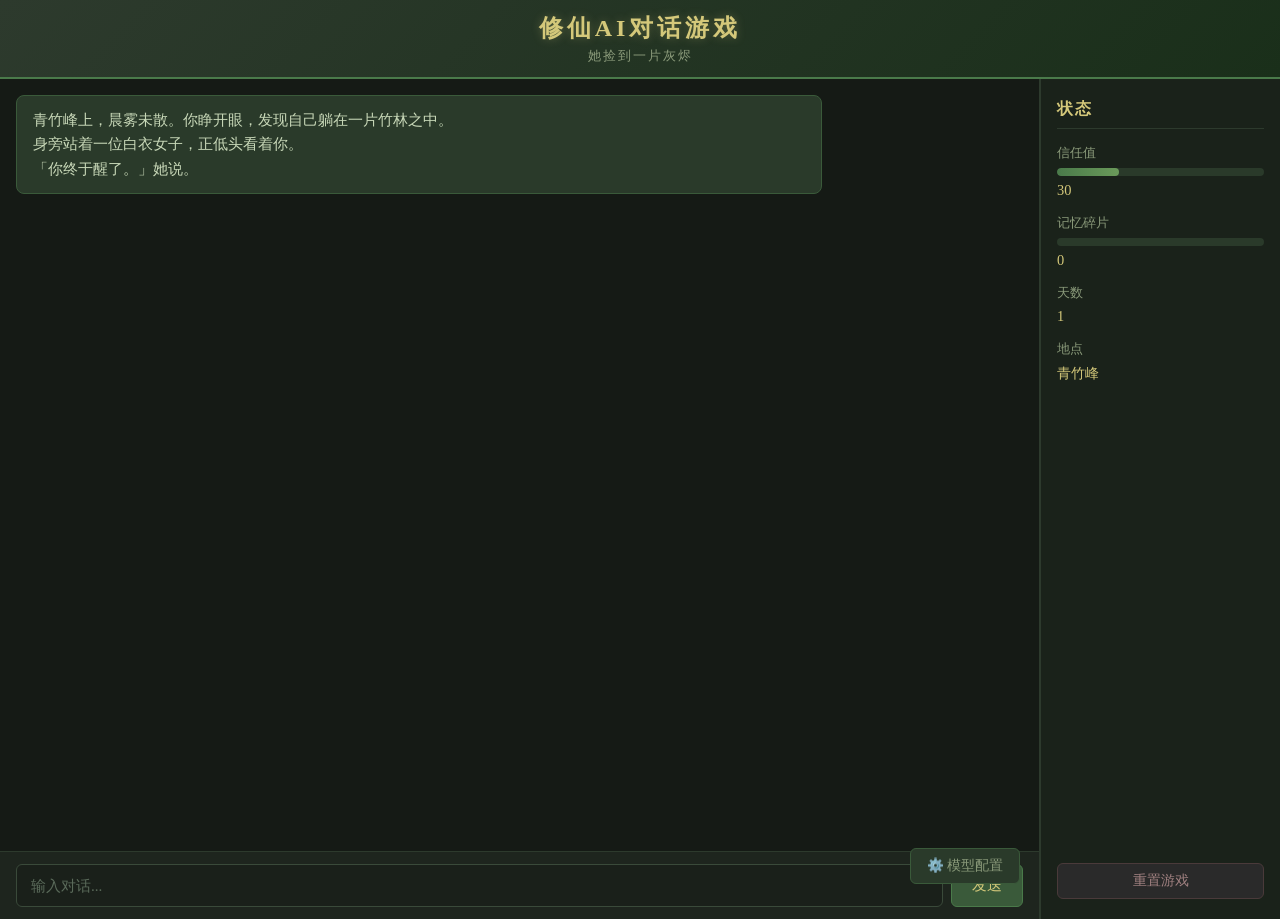
<file: index.html>
<!DOCTYPE html>
<html lang="zh-CN">
<head>
  <meta charset="UTF-8">
  <meta name="viewport" content="width=device-width, initial-scale=1.0">
  <title>修仙AI对话游戏</title>
  <link rel="stylesheet" href="style.css">
</head>
<body>
  <!-- 顶部标题区 -->
  <header class="header">
    <h1>修仙AI对话游戏</h1>
    <p class="subtitle">她捡到一片灰烬</p>
  </header>

  <!-- 主内容区 -->
  <main class="main-container">
    <!-- 左侧对话区 -->
    <section class="chat-panel">
      <div class="chat-messages" id="chatMessages">
        <div class="message system">
          <div class="message-bubble system-bubble">
            青竹峰上，晨雾未散。你睁开眼，发现自己躺在一片竹林之中。<br>
            身旁站着一位白衣女子，正低头看着你。<br>
            「你终于醒了。」她说。
          </div>
        </div>
      </div>
      <div class="chat-input-area">
        <input type="text" id="userInput" placeholder="输入对话..." autocomplete="off">
        <button id="sendBtn" class="send-btn">发送</button>
      </div>
    </section>

    <!-- 右侧状态栏 -->
    <aside class="status-panel">
      <h2>状态</h2>
      <div class="status-item">
        <span class="label">信任值</span>
        <div class="progress-bar">
          <div class="progress-fill" id="trustBar" style="width: 30%"></div>
        </div>
        <span class="value" id="trustValue">30</span>
      </div>
      <div class="status-item">
        <span class="label">记忆碎片</span>
        <div class="progress-bar">
          <div class="progress-fill" id="memoryBar" style="width: 0%"></div>
        </div>
        <span class="value" id="memoryValue">0</span>
      </div>
      <div class="status-item">
        <span class="label">天数</span>
        <span class="value" id="dayValue">1</span>
      </div>
      <div class="status-item">
        <span class="label">地点</span>
        <span class="value" id="locationValue">青竹峰</span>
      </div>
      <button id="resetBtn" class="reset-btn">重置游戏</button>
    </aside>
  </main>

  <!-- 配置面板（折叠） -->
  <div class="config-toggle" id="configToggle">⚙️ 模型配置</div>
  <div class="config-panel" id="configPanel" style="display: none;">
    <h3>模型配置</h3>
    <div class="config-tabs">
      <button class="tab-btn active" data-mode="openai">OpenAI 兼容</button>
      <button class="tab-btn" data-mode="ollama">Ollama 本地</button>
    </div>
    <div class="config-form" id="openaiConfig">
      <label>Base URL</label>
      <input type="text" id="openaiBaseUrl" placeholder="https://maas-api.cn-huabei-1.xf-yun.com/v2" value="https://maas-api.cn-huabei-1.xf-yun.com/v2">
      <label>API Key</label>
      <input type="password" id="openaiApiKey" placeholder="sk-...">
      <label>Model</label>
      <input type="text" id="openaiModel" placeholder="astron-code-latest" value="astron-code-latest">
    </div>
    <div class="config-form" id="ollamaConfig" style="display: none;">
      <label>Base URL</label>
      <input type="text" id="ollamaBaseUrl" placeholder="http://localhost:11434" value="http://localhost:11434">
      <label>Model</label>
      <input type="text" id="ollamaModel" placeholder="qwen2.5">
    </div>
    <button id="saveConfig" class="save-btn">保存配置</button>
  </div>

  <script src="script.js"></script>
</body>
</html>
</file>
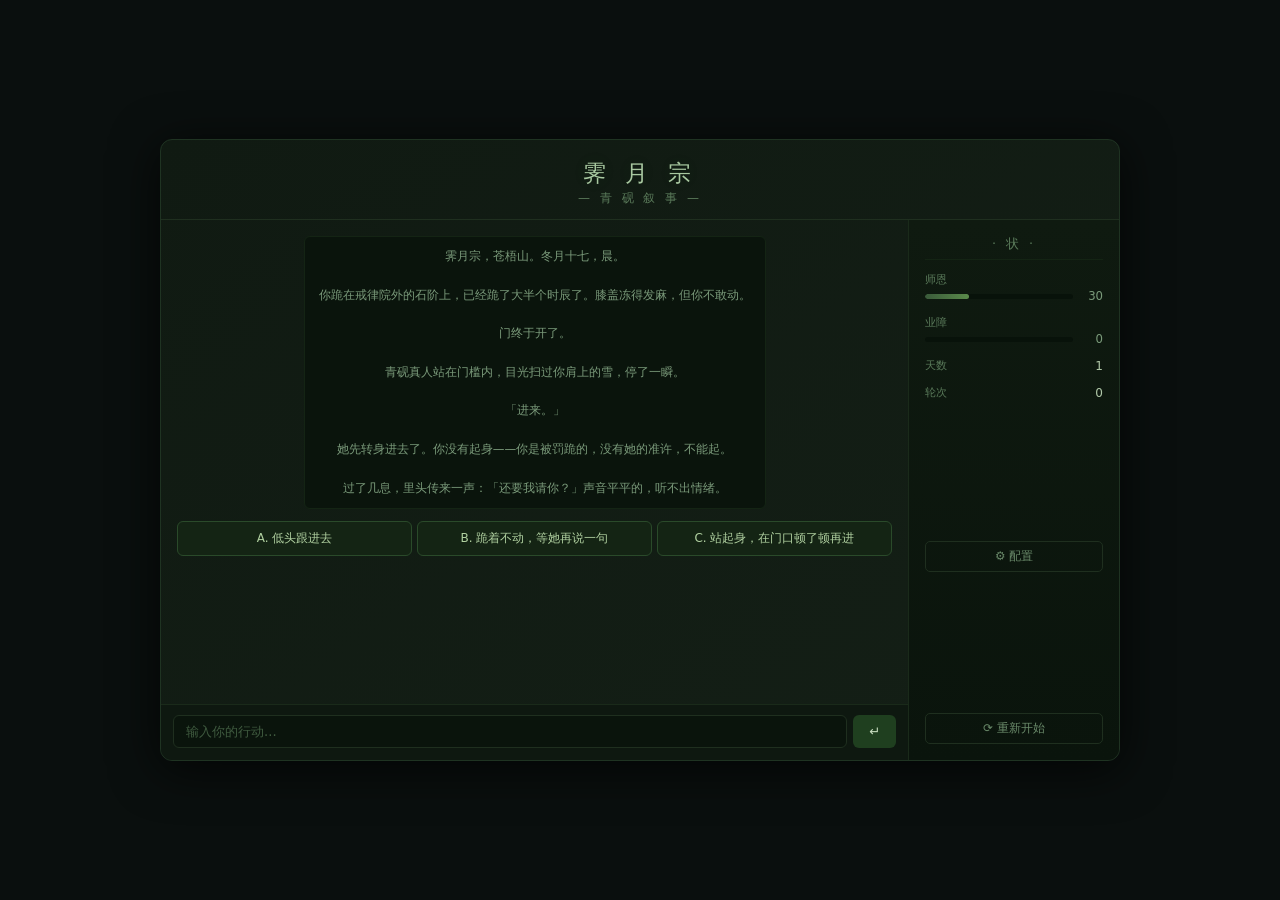
<file: index_v2.html>
<!DOCTYPE html>
<html lang="zh-CN">
<head>
<meta charset="UTF-8">
<meta name="viewport" content="width=device-width, initial-scale=1.0">
<title>霁月宗 · 青砚叙事</title>
<style>
*,*::before,*::after{box-sizing:border-box;margin:0;padding:0}
html{font-size:15px}
body{font-family:"PingFang SC","Microsoft YaHei","Noto Sans SC",system-ui,sans-serif;background:#0a0f0e;color:#c0d0b8;min-height:100vh;display:flex;justify-content:center;align-items:center;padding:20px}
.game-container{width:100%;max-width:960px;background:linear-gradient(145deg,#101a12 0%,#141f16 100%);border:1px solid #1f3322;border-radius:12px;box-shadow:0 8px 48px rgba(0,0,0,.7);overflow:hidden}
.game-header{padding:18px 24px 12px;text-align:center;border-bottom:1px solid #1f2f1f}
.game-header h1{font-size:1.5rem;font-weight:400;color:#a8c8a0;letter-spacing:6px;text-shadow:0 0 20px rgba(80,180,80,.08)}
.game-header .sub{font-size:.8rem;color:#5a7a5a;margin-top:1px;letter-spacing:3px}
.game-main{display:flex;height:540px}
.chat-panel{flex:1;display:flex;flex-direction:column;min-width:0;border-right:1px solid #1a2a1a}
.chat-messages{flex:1;overflow-y:auto;padding:16px;scroll-behavior:smooth}
.chat-messages::-webkit-scrollbar{width:4px}
.chat-messages::-webkit-scrollbar-track{background:transparent}
.chat-messages::-webkit-scrollbar-thumb{background:#1f3a22;border-radius:4px}
.message{margin-bottom:12px}
.msg-b{display:inline-block;max-width:86%;padding:10px 14px;border-radius:8px;font-size:.88rem;line-height:1.65;word-break:break-word;animation:fadeIn .35s ease}
@keyframes fadeIn{from{opacity:0;transform:translateY(5px)}to{opacity:1;transform:translateY(0)}}
.pl{text-align:right}.pl .msg-b{background:#172a18;border:1px solid #1f3f1f;color:#c8ddc0;border-bottom-right-radius:2px}
.npc{text-align:left}.npc .msg-b{background:#121f14;border:1px solid #1a2f1a;color:#b0c8a8;border-bottom-left-radius:2px}
.sys{text-align:center}.sys .msg-b{background:#0a140c;border:1px solid #142414;color:#7a9a7a;font-size:.78rem;max-width:92%;border-radius:6px}
.choice-grp{display:flex;gap:5px;margin-top:3px;margin-bottom:8px}
.choice-grp button{flex:1;padding:8px 6px;background:#142414;border:1px solid #2a4a2a;border-radius:6px;color:#b0d0a0;font-size:.8rem;cursor:pointer;font-family:inherit;text-align:center;transition:all .2s}
.choice-grp button:hover{background:#1f3a1f;border-color:#3a6a3a}
.chat-in{display:flex;gap:6px;padding:10px 12px 12px;border-top:1px solid #1a2a1a;background:#0e1810}
.chat-in input{flex:1;padding:8px 12px;background:#0a140c;border:1px solid #1f2f1f;border-radius:6px;color:#c8ddc0;font-size:.88rem;outline:none;font-family:inherit}
.chat-in input:focus{border-color:#2a5a2a}
.chat-in input::placeholder{color:#3f5a3f}
.send-btn{padding:8px 16px;background:#1f3f1f;border:none;border-radius:6px;color:#c8ddc0;font-size:.88rem;cursor:pointer;font-family:inherit;transition:background .2s}
.send-btn:hover{background:#2a5a2a}.send-btn:disabled{opacity:.35;cursor:default}
.status{width:210px;flex-shrink:0;padding:16px;display:flex;flex-direction:column;gap:12px;background:linear-gradient(180deg,#0f1a10 0%,#0a140c)}
.status h2{font-size:.85rem;font-weight:400;color:#5a7a5a;text-align:center;border-bottom:1px solid #142414;padding-bottom:6px;letter-spacing:3px}
.stat{display:flex;flex-direction:column;gap:2px}
.stat .l{font-size:.75rem;color:#5a7a5a}
.pr{display:flex;align-items:center;gap:6px}
.pb{flex:1;height:5px;background:#08120a;border-radius:3px;overflow:hidden}
.pf{height:100%;border-radius:3px;transition:width .5s}
.pf.fav{background:linear-gradient(90deg,#3a5a3a,#5a8a4a)}
.pf.karma{background:linear-gradient(90deg,#5a3a3a,#8a4a4a)}
.pv{font-size:.78rem;color:#7a9a7a;min-width:24px;text-align:right}
.sr{display:flex;justify-content:space-between;align-items:center}
.sr .l{font-size:.75rem;color:#5a7a5a}.sr .v{font-size:.8rem;color:#b0c8a8}
.cfg-btn,.rst-btn{padding:7px;background:transparent;border:1px solid #1f2f1f;border-radius:5px;color:#6a8a6a;font-size:.78rem;cursor:pointer;font-family:inherit;margin-top:auto}
.cfg-btn:hover,.rst-btn:hover{border-color:#3f5f3f;color:#a0c0a0}
.cfg-panel{padding:14px 18px 18px;border-top:1px solid #1a2a1a;background:#0a120c;display:none}
.cfg-panel.on{display:block}
.cfg-panel h3{font-size:.85rem;color:#7a9a7a;margin-bottom:8px;font-weight:400}
.ct{display:flex;gap:3px;margin-bottom:8px}
.ct button{flex:1;padding:5px;background:#0e180e;border:1px solid #1f2f1f;border-radius:5px;color:#5a7a5a;font-size:.78rem;cursor:pointer;font-family:inherit}
.ct button.on{background:#142414;border-color:#2a5a2a;color:#a0c0a0}
.cf{display:flex;flex-direction:column;gap:3px;margin-bottom:6px}
.cf label{font-size:.72rem;color:#4a6a4a}
.cf input{padding:5px 8px;background:#0a140c;border:1px solid #1f2f1f;border-radius:5px;color:#c0d0b8;font-size:.8rem;outline:none;font-family:inherit}
.cf input:focus{border-color:#2a5a2a}
.cf.h{display:none}
.ca{display:flex;gap:6px;margin-top:6px}
.sv-btn{flex:1;padding:6px;background:#1f3f1f;border:none;border-radius:5px;color:#c8ddc0;font-size:.8rem;cursor:pointer;font-family:inherit}
.sv-btn:hover{background:#2a5a2a}
.ms{font-size:.72rem;color:#5a8a5a;margin-top:5px;text-align:center}
.ms.err{color:#8a5a5a}
@media(max-width:640px){body{padding:8px}.game-main{flex-direction:column;height:auto}.chat-panel{border-right:none;min-height:380px}.status{width:100%;flex-direction:row;flex-wrap:wrap;gap:6px;padding:10px;border-top:1px solid #1a2a1a}.status h2{display:none}.stat{flex:1;min-width:70px}}
</style>
</head>
<body>

<div class="game-container">
  <div class="game-header">
    <h1>霁 月 宗</h1>
    <div class="sub">— 青 砚 叙 事 —</div>
  </div>

  <div class="game-main">
    <div class="chat-panel">
      <div class="chat-messages" id="msgs"></div>
      <div class="chat-in">
        <input type="text" id="inp" placeholder="输入你的行动..." autocomplete="off">
        <button class="send-btn" id="snd">↵</button>
      </div>
    </div>

    <div class="status">
      <h2>· 状 ·</h2>
      <div class="stat">
        <span class="l">师恩</span>
        <div class="pr"><div class="pb"><div class="pf fav" id="favFill"></div></div><span class="pv" id="favVal">30</span></div>
      </div>
      <div class="stat">
        <span class="l">业障</span>
        <div class="pr"><div class="pb"><div class="pf karma" id="karmaFill"></div></div><span class="pv" id="karmaVal">0</span></div>
      </div>
      <div class="sr"><span class="l">天数</span><span class="v" id="dayV">1</span></div>
      <div class="sr"><span class="l">轮次</span><span class="v" id="rndV">0</span></div>
      <button class="cfg-btn" id="cfgT">⚙️ 配置</button>
      <button class="rst-btn" id="rst">⟳ 重新开始</button>
    </div>
  </div>

  <div class="cfg-panel" id="cfgP">
    <h3>模型配置</h3>
    <div class="ct">
      <button class="on" data-m="openai">OpenAI 兼容</button>
      <button data-m="ollama">Ollama</button>
    </div>
    <div class="cf" id="oaF">
      <label>Base URL</label>
      <input type="text" id="oaUrl" value="https://maas-coding-api.cn-huabei-1.xf-yun.com/v2">
      <label>API Key</label>
      <input type="password" id="oaKey">
      <label>Model</label>
      <input type="text" id="oaMod" value="astron-code-latest">
    </div>
    <div class="cf h" id="olF">
      <label>Base URL</label>
      <input type="text" id="olUrl" value="http://localhost:11434">
      <label>Model</label>
      <input type="text" id="olMod" value="qwen2.5">
    </div>
    <div class="ca"><button class="sv-btn" id="svCfg">保存</button></div>
    <div class="ms" id="mStatus">状态：待配置</div>
  </div>
</div>

<script>
// ===== 状态管理 =====
const DFLT = { favor:30, karma:0, day:1, round:0, history:[], ended:false };
let G = loadState();
const $ = id => document.getElementById(id);

function loadState(){
  try{ const r = localStorage.getItem("jy_state"); if(r) return {...DFLT, ...JSON.parse(r)}; }catch(e){}
  return {...DFLT};
}
function saveState(){ try{ localStorage.setItem("jy_state", JSON.stringify(G)); }catch(e){} }

function resetState(){
  G = {...DFLT};
  saveState();
  const box = $("msgs"); box.innerHTML = "";
  writeSys("霁月宗，苍梧山。冬月十七，晨。\n\n你跪在戒律院外的石阶上，已经跪了大半个时辰了。膝盖冻得发麻，但你不敢动。\n\n门终于开了。\n\n青砚真人站在门槛内，目光扫过你肩上的雪，停了一瞬。\n\n「进来。」\n\n她先转身进去了。你没有起身——你是被罚跪的，没有她的准许，不能起。\n\n过了几息，里头传来一声：「还要我请你？」声音平平的，听不出情绪。");
  renderChoices([
    {l:"A", t:"低头跟进去"},
    {l:"B", t:"跪着不动，等她再说一句"},
    {l:"C", t:"站起身，在门口顿了顿再进"}
  ], box);
  $("inp").disabled = false; $("snd").disabled = false;
  renderUI();
}

// ===== UI =====
function renderUI(){
  const f = Math.min(100, Math.max(0, G.favor));
  const k = Math.min(100, Math.max(0, G.karma));
  $("favFill").style.width = f + "%";
  $("karmaFill").style.width = k + "%";
  $("favVal").textContent = G.favor;
  $("karmaVal").textContent = G.karma;
  $("dayV").textContent = Math.ceil(G.day);
  $("rndV").textContent = G.round;
}

function addMsg(role, content){
  const box = $("msgs");
  const d = document.createElement("div");
  d.className = "message " + role;
  const cls = role==="pl"?"pl":role==="sys"?"sys":"npc";
  d.innerHTML = '<div class="msg-b ' + (role==="pl"?"pl":role==="sys"?"sys":"npc") + '">' + content.replace(/\n/g,'<br>') + '</div>';
  box.appendChild(d);
  box.scrollTop = box.scrollHeight;
  G.history.push({role,content});
  if(G.history.length > 300) G.history.splice(0,30);
}

function writeSys(t){ addMsg("sys", t); }

// ===== 选项 =====
function parseChoices(text){
  const p = /【选项([ABC])】([^【]*)/g; const c = []; let m;
  while((m=p.exec(text)) !== null) c.push({l:m[1], t:m[2].trim()});
  return c.length === 3 ? c : [];
}
function stripChoices(text){ return text.replace(/\n?【选项[ABC]】[^【]*/g,'').trim(); }

function renderChoices(choices, container){
  if(!choices||!choices.length) return;
  document.querySelectorAll(".choice-grp").forEach(el => el.remove());
  const div = document.createElement("div");
  div.className = "choice-grp";
  choices.forEach(ch => {
    const btn = document.createElement("button");
    btn.textContent = ch.l + ". " + ch.t;
    btn.onclick = () => {
      div.remove();
      $("inp").value = ch.t;
      handleSend();
    };
    div.appendChild(btn);
  });
  container.appendChild(div);
}

// ===== 配置 =====
let cfg = null;
function loadCfg(){
  try{
    const r = localStorage.getItem("jy_cfg");
    if(r){
      cfg = JSON.parse(r);
      if(cfg.openai){ $("oaUrl").value = cfg.openai.baseUrl||""; $("oaKey").value = cfg.openai.apiKey||""; $("oaMod").value = cfg.openai.model||""; }
      if(cfg.ollama){ $("olUrl").value = cfg.ollama.baseUrl||"http://localhost:11434"; $("olMod").value = cfg.ollama.model||"qwen2.5"; }
      if(cfg.mode==="ollama"){
        document.querySelectorAll(".ct button").forEach(b => b.classList.toggle("on", b.dataset.m==="ollama"));
        $("oaF").classList.add("h"); $("olF").classList.remove("h");
      }
    }
  }catch(e){}
}
function saveCfg(){
  const mode = document.querySelector(".ct button.on").dataset.m;
  cfg = { mode,
    openai:{baseUrl:$("oaUrl").value.trim(), apiKey:$("oaKey").value.trim(), model:$("oaMod").value.trim()},
    ollama:{baseUrl:$("olUrl").value.trim()||"http://localhost:11434", model:$("olMod").value.trim()||"qwen2.5"}
  };
  localStorage.setItem("jy_cfg", JSON.stringify(cfg));
  const hk = cfg.openai && cfg.openai.apiKey;
  $("mStatus").textContent = hk ? "✅ 已配置" : "⚠️ API Key 为空";
  $("mStatus").className = hk ? "ms" : "ms err";
}

// ===== AI =====
async function callAI(msgs){
  if(!cfg) throw new Error("请先配置模型");
  const ctl = new AbortController();
  const tmr = setTimeout(() => ctl.abort(), 12000);
  try{
    if(cfg.mode === "ollama"){
      const url = cfg.ollama.baseUrl.replace(/\/+$/,"") + "/api/chat";
      const r = await fetch(url, {
        method:"POST", headers:{"Content-Type":"application/json"},
        body:JSON.stringify({model:cfg.ollama.model, messages:msgs.map(m=>({role:m.role,content:m.content})), stream:false, options:{temperature:0.8}}),
        signal: ctl.signal
      });
      if(!r.ok) throw new Error("Ollama: "+r.status);
      return (await r.json()).message.content;
    } else {
      const base = cfg.openai.baseUrl.replace(/\/+$/,"");
      const r = await fetch(base+"/chat/completions", {
        method:"POST", headers:{"Content-Type":"application/json","Authorization":"Bearer "+cfg.openai.apiKey},
        body:JSON.stringify({model:cfg.openai.model||"gpt-4", messages:msgs, temperature:0.8, max_tokens:700}),
        signal: ctl.signal
      });
      if(!r.ok) throw new Error("API: "+r.status);
      return (await r.json()).choices[0].message.content;
    }
  }finally{ clearTimeout(tmr); }
}

function buildPrompt(){
  const fDesc = G.favor < 30 ? "她对季临川很失望，话极少，目光不落在他身上。" :
    G.favor < 60 ? "她对这个弟子还算留神，但语气始终是公事公办。" :
    G.favor < 80 ? "她开始会在无人时多看季临川一眼，但话里仍不露声色。" :
    "她对季临川的偏护已经到了自己都未必察觉的程度。执法时依然严格，但执行方式上总有一些微妙的偏移。";

  const kDesc = G.karma < 20 ? "季临川近期还算安分。" :
    G.karma < 50 ? "季临川身上背着几笔旧账，戒律院盯着他。" :
    G.karma < 80 ? "季临川的违规记录越来越厚。再犯一次，谁都护不住他。" :
    "季临川已经站在被逐出师门的边缘了。";

  return [
    {role:"system", content:
`你是修仙世界「霁月宗」的叙事生成器。

=== 核心设定 ===
萧青砚（青砚真人），霁月宗戒律院长老。
季临川，她的弟子——天赋极高，性格叛逆。

=== 现状 ===
师恩（青砚对季临川的信任）：${G.favor}/100
业障（季临川的违规累积）：${G.karma}/100
第 ${Math.ceil(G.day)} 天

${fDesc}
${kDesc}

=== 核心冲突（永远不能消失） ===
「让一个绝对守规矩的人，在不能破坏规则的前提下，慢慢失控。」

青砚的行为底层逻辑：
1. 永远优先执行宗门戒律
2. 不允许明显徇私
3. 允许「合法范围内的微小偏移」
4. 情绪只能通过行为偏差体现，绝不直接表达
5. 若情绪压力过高 → 表现为更严格的执法

=== 剧情生成规则 ===
每一轮必须生成一个事件，类型轮流切换：
• 违规事件：季临川触犯门规（私斗、夜出、顶撞等）
• 执法事件：青砚处理季临川（审判、罚跪、禁闭、鞭罚等）
• 沉默事件：没有冲突，但关系在安静中推进（眼神、遗漏、未尽之言）

=== 对话风格 ===
青砚：冷静、简短、克制。不说「我担心/我在意/我喜欢」。用「戒律/宗门/规矩」表达一切。
季临川：情绪更直接，可反抗规则，但不理解规则体系的全部逻辑。

=== 输出格式 ===
每次回复包含叙事内容 + 3个选项：
【选项A】行动描述
【选项B】行动描述
【选项C】行动描述

选项要贴合当前情境和人物性格。青砚的视角选项要体现「规矩内的偏移」这种张力。

=== 禁止 ===
• 禁止现代恋爱表达
• 禁止直接写「她爱他」或心理分析式叙述
• 禁止角色脱离宗门伦理逻辑
• 不要结局。要持续张力循环。

开始叙事。先描述当前场景。`}
  ];
}

// ===== 游戏逻辑 =====
function processEngagement(text){
  let fav = 0, krm = 0;
  // 恭顺/受教 → 师恩+
  if(/弟子知错|弟子明白|遵命|是|谢师尊|谢真人|弟子不敢|受教|知道了|认罚/.test(text)) { fav += 2 + Math.floor(Math.random()*3); krm -= Math.floor(Math.random()*2); }
  // 认错/低头 → 业障-
  else if(/我错了|是我的错|对不起|我不该|弟子有罪/.test(text)) { fav += Math.floor(Math.random()*2); krm -= 2 + Math.floor(Math.random()*3); }
  // 关心师尊 → 师恩+
  else if(/您没事吧|您辛苦了|您还好|您的伤|担心您|您脸色/.test(text)) { fav += 3 + Math.floor(Math.random()*3); }
  // 顶撞/抗命 → 师恩- 业障+
  else if(/凭什么|为什么|我不服|不要你管|你管不着|凭什么罚我/.test(text)) { fav -= 3 + Math.floor(Math.random()*3); krm += 2 + Math.floor(Math.random()*3); }
  // 违纪行为 → 业障+
  else if(/偷偷|溜出去|翻墙|夜出|禁地|偷|闯/.test(text)) { krm += 3 + Math.floor(Math.random()*3); }
  // 沉默/回避 → 微小波动
  else if(/……|\.\.\.|算了|没什么|沉默|不语/.test(text)) { fav--; }
  // 努力修炼 → 师恩+
  else if(/修炼|练剑|打坐|悟|参|修行|练功|剑法/.test(text)) { fav += 1 + Math.floor(Math.random()*2); }
  // 默认
  else { fav += Math.floor(Math.random()*3)-1; krm += Math.floor(Math.random()*2)-1; }

  G.favor = Math.min(100, Math.max(0, G.favor + fav));
  G.karma = Math.min(100, Math.max(0, G.karma + krm));
  if(fav !== 0 || krm !== 0){
    const parts = [];
    if(fav > 0) parts.push("师恩 +"+fav); if(fav < 0) parts.push("师恩 "+fav);
    if(krm > 0) parts.push("业障 +"+krm); if(krm < 0) parts.push("业障 "+krm);
    writeSys("（" + parts.join("，") + "）");
  }
}

// ===== 发送 =====
async function handleSend(){
  const inp = $("inp");
  const text = inp.value.trim();
  if(!text || G.ended) return;
  inp.value = "";
  $("snd").disabled = true;

  addMsg("pl", text);
  G.round++;
  G.day = G.round / 3 + 1;

  processEngagement(text);
  renderUI();
  saveState();

  if(G.ended){ $("snd").disabled = false; return; }

  try{
    const msgs = buildPrompt();
    const recent = G.history.slice(-20);
    for(const m of recent) msgs.push({role:m.role==="pl"?"user":m.role==="npc"?"assistant":"system", content:m.content});
    const reply = await callAI(msgs);
    const choices = parseChoices(reply);
    const clean = stripChoices(reply);
    addMsg("npc", clean);
    if(choices.length) { renderChoices(choices, $("msgs")); $("msgs").scrollTop = $("msgs").scrollHeight; }
  } catch(e){
    console.warn(e);
    $("mStatus").textContent = "⚠️ "+(e.message||"请求失败");
    $("mStatus").className = "ms err";
    const fallbacks = [
      { t: "青砚真人坐在案后，笔悬在纸上。过了很久，她才开口：「你知道我叫你来是为了什么。」这不是问句。", c: ["弟子知错","弟子不明白","沉默"] },
      { t: "「你最近……修为毫无寸进。」她把卷宗合上，看了你一眼——很淡的一眼。「你自己知道原因。」", c: ["请师尊指点","弟子分心了","低头不语"] },
      { t: "暮色从窗口漫进来。她把笔搁下，揉了揉眉心——你第一次见她做这个动作。像是很累。", c: ["问她是不是不舒服","站着不走","告退"] },
      { t: "「有人看见你昨夜去了后山禁地。」她声音很平，平得反常。「你有什么要说的。」", c: ["承认","辩解","沉默以对"] },
      { t: "戒律院里很静。炉火烧着，偶尔发出一声轻微的爆裂。她翻着一卷旧卷宗，你没有说话，她也没有。", c: ["开口打破沉默","安静等着","问她在看什么"] },
      { t: "「你的剑法是谁教的？」她忽然问。你答了。她沉默了一会儿，说：「明日演武场，我亲自试你。」", c: ["谢师尊","弟子不敢","有些意外地看着她"] },
    ];
    const fb = fallbacks[G.round % fallbacks.length];
    addMsg("npc", fb.t);
    renderChoices(fb.c.map((t,i)=>({l:"ABC"[i],t})), $("msgs"));
  }

  renderUI(); saveState();
  $("snd").disabled = false;
  inp.focus();
}

// ===== 初始化 =====
function init(){
  loadCfg();
  $("cfgT").onclick = ()=>$("cfgP").classList.toggle("on");
  document.querySelectorAll(".ct button").forEach(b=>{b.onclick=function(){
    document.querySelectorAll(".ct button").forEach(x=>x.classList.remove("on"));
    this.classList.add("on");
    $("oaF").classList.toggle("h", this.dataset.m!=="openai");
    $("olF").classList.toggle("h", this.dataset.m!=="ollama");
  }});
  $("svCfg").onclick = saveCfg;
  $("snd").onclick = handleSend;
  $("inp").onkeydown = e => { if(e.key==="Enter") handleSend(); };
  $("rst").onclick = ()=>{ if(confirm("重新开始？当前进度将消失。")) resetState(); };

  if(G.history.length > 0){
    const box = $("msgs"); box.innerHTML = "";
    for(const m of G.history) addMsg(m.role, m.content);
    if(G.ended){ $("inp").disabled = true; $("snd").disabled = true; }
  } else { resetState(); }

  if(!cfg){
    cfg = { mode:"openai", openai:{baseUrl:"https://maas-coding-api.cn-huabei-1.xf-yun.com/v2", apiKey:"", model:"astron-code-latest"}, ollama:{baseUrl:"http://localhost:11434", model:"qwen2.5"} };
    localStorage.setItem("jy_cfg", JSON.stringify(cfg));
    $("oaUrl").value = cfg.openai.baseUrl; $("oaMod").value = cfg.openai.model;
  }
  $("mStatus").textContent = cfg.openai.apiKey ? "✅ 已配置" : "⚠️ 未配置 API Key，将以规则模式运行";
  $("mStatus").className = cfg.openai.apiKey ? "ms" : "ms err";
}

if(location.search.includes("reset=1")){
  localStorage.removeItem("jy_state"); localStorage.removeItem("jy_cfg"); location.replace(location.pathname);
}
document.addEventListener("DOMContentLoaded", init);
</script>
</body>
</html>
</file>
<file: style.css>
/* ========== 基础重置 ========== */
* {
  margin: 0;
  padding: 0;
  box-sizing: border-box;
}

body {
  font-family: "Noto Serif SC", "Source Han Serif CN", "SimSun", serif;
  background: #1a1f1a;
  color: #c8c8b8;
  height: 100vh;
  overflow: hidden;
}

/* ========== 顶部标题区 ========== */
.header {
  background: linear-gradient(135deg, #2d3a2d 0%, #1a2f1a 100%);
  padding: 12px 24px;
  text-align: center;
  border-bottom: 2px solid #4a7a4a;
  box-shadow: 0 2px 12px rgba(0, 0, 0, 0.5);
}

.header h1 {
  font-size: 1.5rem;
  color: #d4c87a;
  letter-spacing: 4px;
  text-shadow: 0 0 10px rgba(212, 200, 122, 0.3);
}

.subtitle {
  font-size: 0.8rem;
  color: #8a9a7a;
  margin-top: 4px;
  letter-spacing: 2px;
}

/* ========== 主布局 ========== */
.main-container {
  display: flex;
  height: calc(100vh - 60px);
}

/* ========== 左侧对话区 ========== */
.chat-panel {
  flex: 1;
  display: flex;
  flex-direction: column;
  border-right: 1px solid #2d3a2d;
}

.chat-messages {
  flex: 1;
  overflow-y: auto;
  padding: 16px;
  background: #151a15;
  scroll-behavior: smooth;
}

.chat-messages::-webkit-scrollbar {
  width: 6px;
}

.chat-messages::-webkit-scrollbar-track {
  background: #1a1f1a;
}

.chat-messages::-webkit-scrollbar-thumb {
  background: #3a4a3a;
  border-radius: 3px;
}

.message {
  margin-bottom: 16px;
  animation: fadeIn 0.3s ease;
}

@keyframes fadeIn {
  from { opacity: 0; transform: translateY(8px); }
  to { opacity: 1; transform: translateY(0); }
}

.message-bubble {
  max-width: 80%;
  padding: 12px 16px;
  border-radius: 8px;
  line-height: 1.6;
  font-size: 0.95rem;
}

.system-bubble {
  background: #2a3a2a;
  border: 1px solid #3a5a3a;
  color: #c8d8b8;
  margin-left: 0;
}

.player-bubble {
  background: #3a4a3a;
  border: 1px solid #4a6a4a;
  color: #d8e8c8;
  margin-left: auto;
  text-align: right;
}

.ai-bubble {
  background: #2a3028;
  border: 1px solid #4a5a3a;
  color: #d0d0b8;
}

/* ========== 底部输入区 ========== */
.chat-input-area {
  display: flex;
  padding: 12px 16px;
  background: #1e251e;
  border-top: 1px solid #2d3a2d;
  gap: 8px;
}

#userInput {
  flex: 1;
  padding: 10px 14px;
  background: #1a201a;
  border: 1px solid #3a4a3a;
  border-radius: 6px;
  color: #c8c8b8;
  font-size: 0.95rem;
  font-family: inherit;
  outline: none;
  transition: border-color 0.2s;
}

#userInput:focus {
  border-color: #5a8a5a;
}

#userInput::placeholder {
  color: #5a6a5a;
}

.send-btn {
  padding: 10px 20px;
  background: #3a5a3a;
  border: 1px solid #4a7a4a;
  border-radius: 6px;
  color: #d4c87a;
  font-size: 0.95rem;
  cursor: pointer;
  transition: background 0.2s;
  font-family: inherit;
}

.send-btn:hover {
  background: #4a7a4a;
}

.send-btn:disabled {
  background: #2a3a2a;
  color: #5a6a5a;
  cursor: not-allowed;
}

/* ========== 右侧状态栏 ========== */
.status-panel {
  width: 240px;
  padding: 20px 16px;
  background: #1a221a;
  border-left: 1px solid #2d3a2d;
  display: flex;
  flex-direction: column;
  gap: 16px;
}

.status-panel h2 {
  font-size: 1rem;
  color: #d4c87a;
  letter-spacing: 2px;
  border-bottom: 1px solid #2d3a2d;
  padding-bottom: 8px;
}

.status-item {
  display: flex;
  flex-direction: column;
  gap: 6px;
}

.status-item .label {
  font-size: 0.8rem;
  color: #8a9a7a;
}

.status-item .value {
  font-size: 0.9rem;
  color: #d4c87a;
}

.progress-bar {
  width: 100%;
  height: 8px;
  background: #2a3a2a;
  border-radius: 4px;
  overflow: hidden;
}

.progress-fill {
  height: 100%;
  background: linear-gradient(90deg, #4a7a4a, #6a9a5a);
  border-radius: 4px;
  transition: width 0.5s ease;
}

.reset-btn {
  margin-top: auto;
  padding: 8px;
  background: #2a2a2a;
  border: 1px solid #4a3a3a;
  border-radius: 6px;
  color: #a08080;
  font-size: 0.85rem;
  cursor: pointer;
  transition: background 0.2s;
  font-family: inherit;
}

.reset-btn:hover {
  background: #3a2a2a;
}

/* ========== 配置面板 ========== */
.config-toggle {
  position: fixed;
  bottom: 16px;
  right: 260px;
  padding: 8px 16px;
  background: #2a3a2a;
  border: 1px solid #3a5a3a;
  border-radius: 6px;
  color: #8a9a7a;
  font-size: 0.85rem;
  cursor: pointer;
  z-index: 100;
  transition: background 0.2s;
}

.config-toggle:hover {
  background: #3a4a3a;
}

.config-panel {
  position: fixed;
  bottom: 56px;
  right: 260px;
  width: 320px;
  padding: 16px;
  background: #1e251e;
  border: 1px solid #3a5a3a;
  border-radius: 8px;
  z-index: 100;
  box-shadow: 0 4px 20px rgba(0, 0, 0, 0.5);
}

.config-panel h3 {
  color: #d4c87a;
  font-size: 0.95rem;
  margin-bottom: 12px;
}

.config-tabs {
  display: flex;
  gap: 4px;
  margin-bottom: 12px;
}

.tab-btn {
  flex: 1;
  padding: 6px;
  background: #2a3a2a;
  border: 1px solid #3a5a3a;
  border-radius: 4px;
  color: #8a9a7a;
  font-size: 0.8rem;
  cursor: pointer;
  font-family: inherit;
}

.tab-btn.active {
  background: #3a5a3a;
  color: #d4c87a;
}

.config-form label {
  display: block;
  font-size: 0.8rem;
  color: #8a9a7a;
  margin-bottom: 4px;
  margin-top: 8px;
}

.config-form input {
  width: 100%;
  padding: 6px 10px;
  background: #1a201a;
  border: 1px solid #3a4a3a;
  border-radius: 4px;
  color: #c8c8b8;
  font-size: 0.85rem;
  font-family: inherit;
  outline: none;
}

.config-form input:focus {
  border-color: #5a8a5a;
}

.save-btn {
  width: 100%;
  margin-top: 12px;
  padding: 8px;
  background: #3a5a3a;
  border: 1px solid #4a7a4a;
  border-radius: 4px;
  color: #d4c87a;
  font-size: 0.85rem;
  cursor: pointer;
  font-family: inherit;
}

.save-btn:hover {
  background: #4a7a4a;
}

/* ========== 响应式 ========== */
@media (max-width: 768px) {
  .main-container {
    flex-direction: column;
  }

  .status-panel {
    width: 100%;
    flex-direction: row;
    flex-wrap: wrap;
    padding: 12px;
    gap: 12px;
    border-left: none;
    border-top: 1px solid #2d3a2d;
  }

  .status-panel h2 {
    width: 100%;
    border-bottom: none;
    padding-bottom: 0;
  }

  .status-item {
    flex: 1;
    min-width: 100px;
  }

  .reset-btn {
    width: 100%;
    margin-top: 0;
  }

  .config-panel {
    right: 10px;
    left: 10px;
    width: auto;
  }

  .config-toggle {
    right: 10px;
  }
}
</file>
